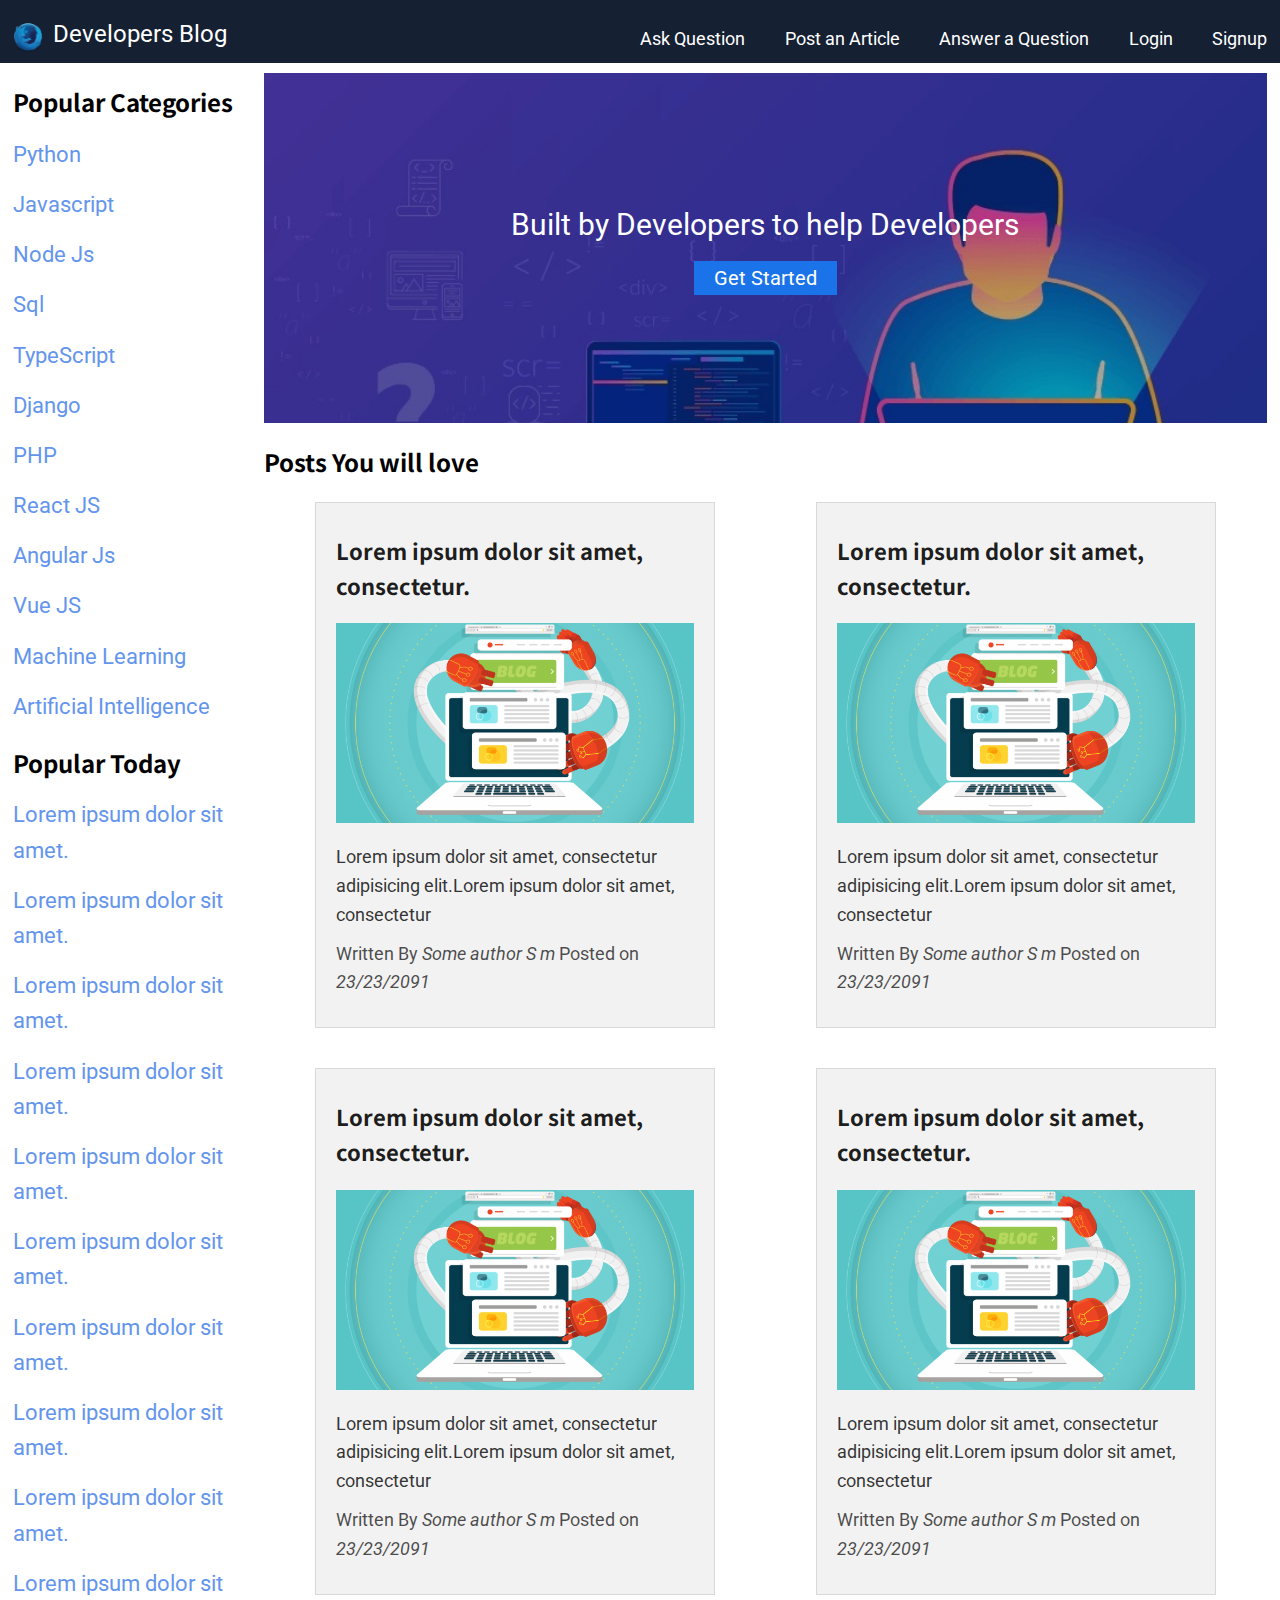
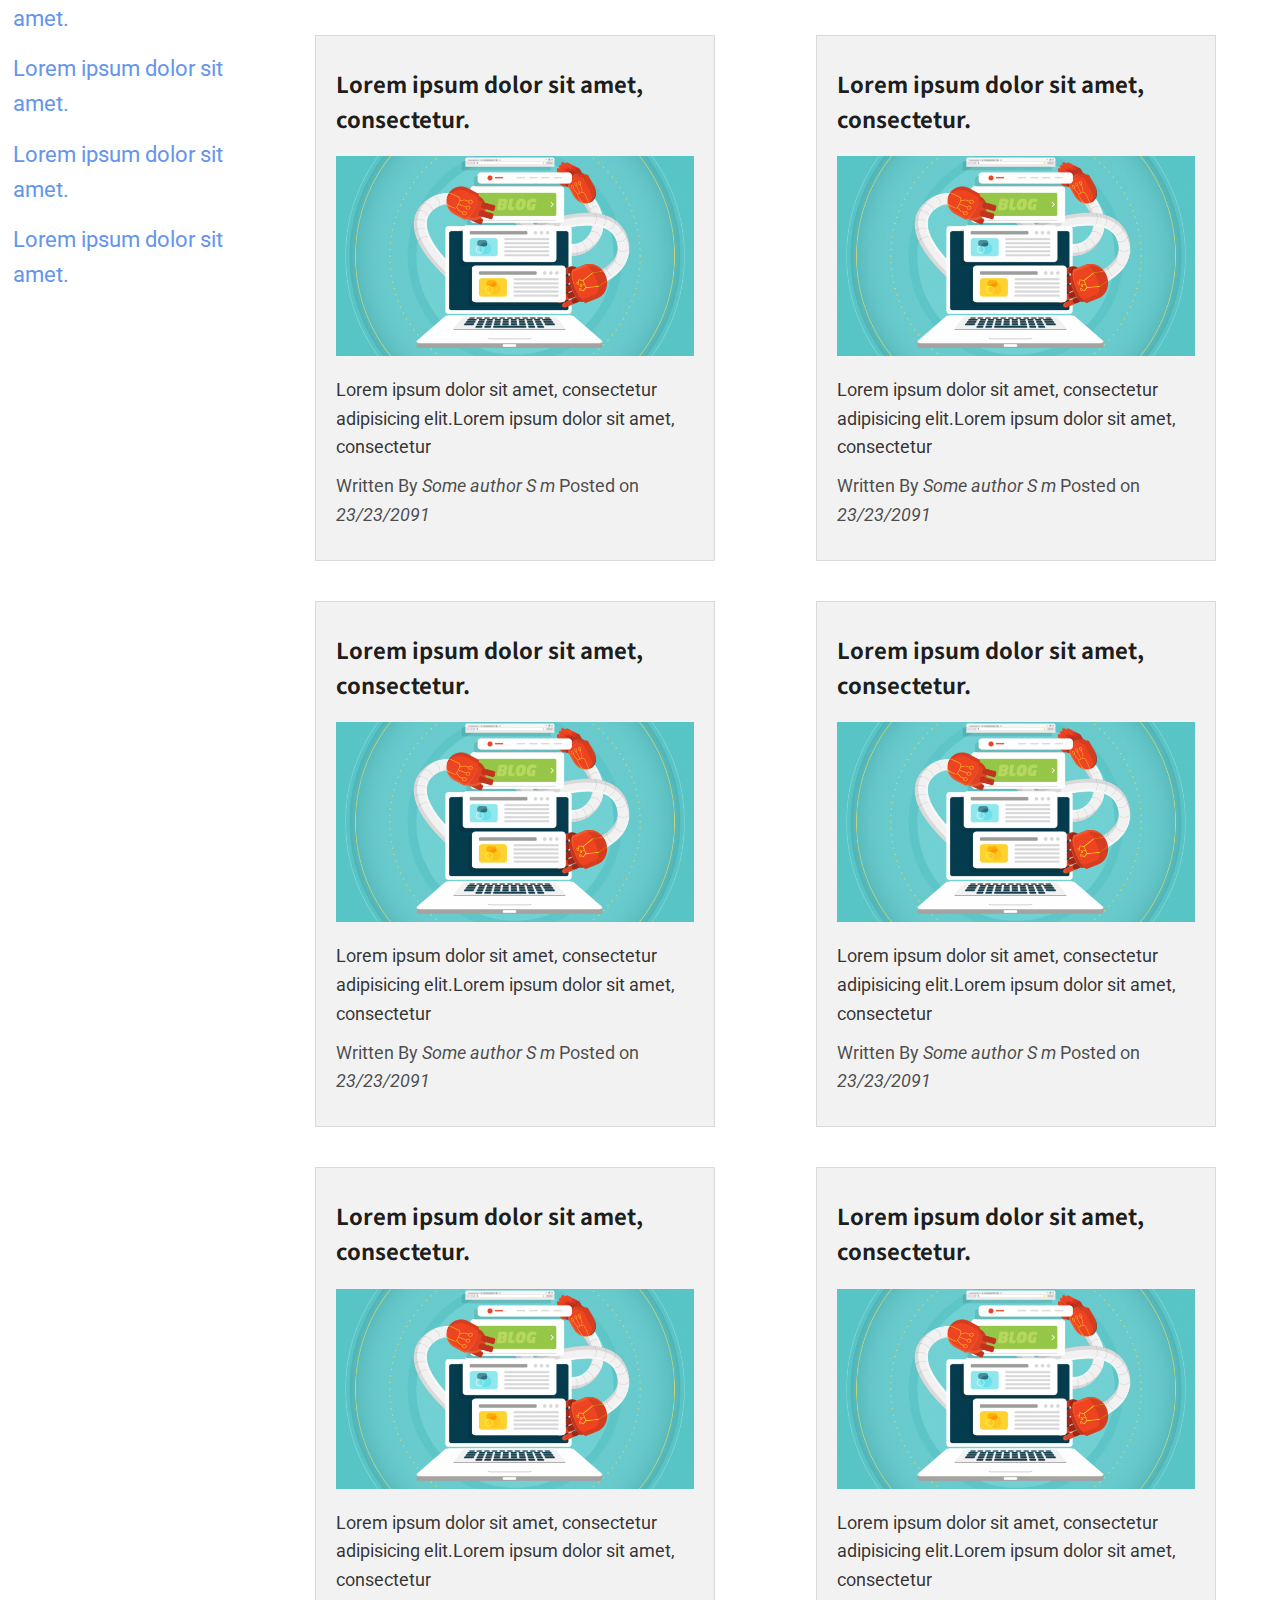
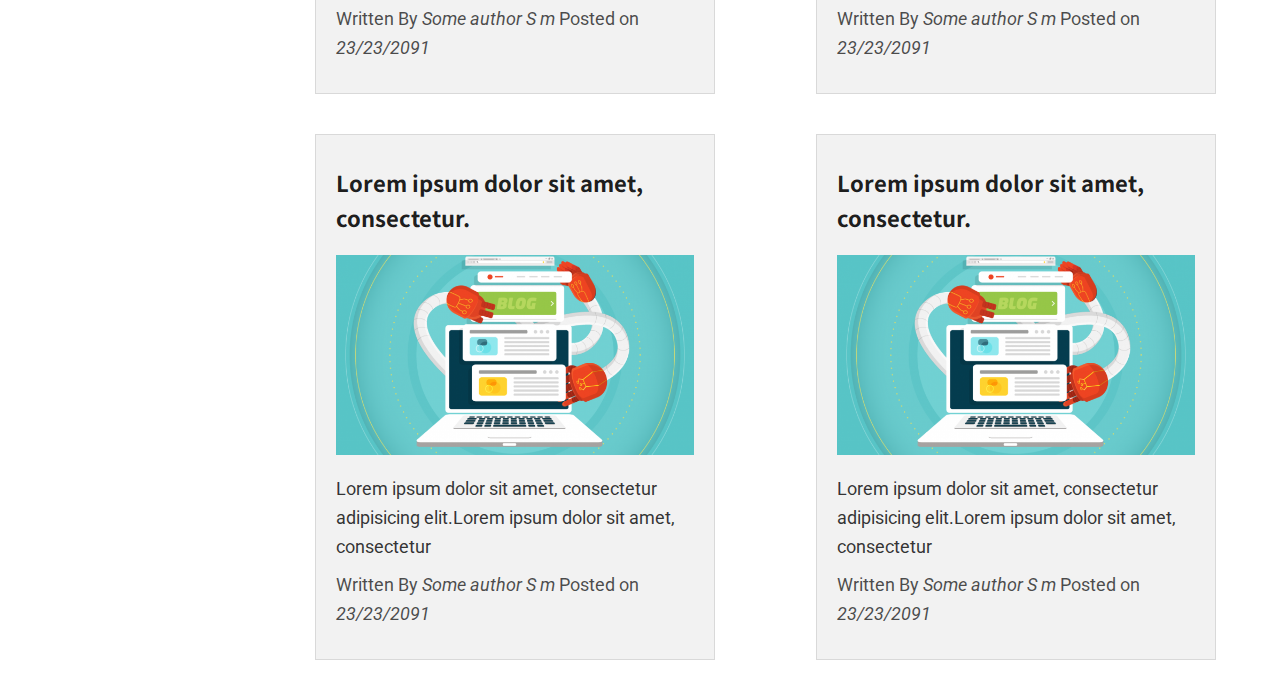
<file: index.html>
<!DOCTYPE html>
<html lang="">

<head>
    <meta charset="utf-8">
    <meta name="viewport" content="width=device-width, initial-scale=1.0">
    <title>Developers Blog --build for Developers</title>
    <link rel="stylesheet" href="./css/header.css">
    <link rel="stylesheet" href="./css/index.css">
</head>

<body>
    <header>
        <div class="container">
            <div class="header_content">
                <div class="web_title">
                    <img src="./img/brand.png" id="brandimg" alt="" id='website_title'>
                    <span>Developers Blog</span>
                </div>
                <nav class="top_navigation">
                    <a href="./contents/askquestion.html">Ask Question</a>
                    <a href="">Post an Article</a>
                    <a href="./contents/answeraquestion.html">Answer a Question</a>
                    <a href="">Login</a>
                    <a href="">Signup</a>
                </nav>
            </div>
        </div>
    </header>

    <main>
        <div class="container">
            <div class="main_content">
                <div class="left_side">
                    <div class="popular_category">
                        <h2>Popular Categories</h2>
                        <nav class="popular_category_nav">
                            <a href="">Python</a>
                            <a href="">Javascript</a>
                            <a href="">Node Js</a>
                            <a href="">Sql</a>
                            <a href="">TypeScript</a>
                            <a href="">Django</a>
                            <a href="">PHP</a>
                            <a href="">React JS</a>
                            <a href="">Angular Js</a>
                            <a href="">Vue JS</a>
                            <a href="">Machine Learning</a>
                            <a href="">Artificial Intelligence</a>
                        </nav>
                    </div>
                    <div class="popular_today">
                        <h2>Popular Today</h2>
                        <nav class="popular_today_nav">
                            <a href="">Lorem ipsum dolor sit amet.</a>
                            <a href="">Lorem ipsum dolor sit amet.</a>
                            <a href="">Lorem ipsum dolor sit amet.</a>
                            <a href="">Lorem ipsum dolor sit amet.</a>
                            <a href="">Lorem ipsum dolor sit amet.</a>
                            <a href="">Lorem ipsum dolor sit amet.</a>
                            <a href="">Lorem ipsum dolor sit amet.</a>
                            <a href="">Lorem ipsum dolor sit amet.</a>
                            <a href="">Lorem ipsum dolor sit amet.</a>
                            <a href="">Lorem ipsum dolor sit amet.</a>
                            <a href="">Lorem ipsum dolor sit amet.</a>
                            <a href="">Lorem ipsum dolor sit amet.</a>
                            <a href="">Lorem ipsum dolor sit amet.</a>
                        </nav>
                    </div>
                </div>
                <div class="right_side">
                    <div class="showcase">
                        <p>Built by Developers to help Developers</p>
                        <button>Get Started</button>
                    </div>
                    <div class="recommended_posts">
                        <h2>Posts You will love</h2>
                        <div class="posts">
                            <div class="post">
                                <div class="post_title">
                                    <h2>Lorem ipsum dolor sit amet, consectetur.</h2>
                                </div>
                                <div class="post_img">

                                </div>
                                <div class="post_body">
                                    Lorem ipsum dolor sit amet, consectetur adipisicing elit.Lorem ipsum dolor sit amet, consectetur
                                </div>
                                <div class="post_footer">
                                    <span class="author">
                                        Written By
                                        <i>Some author S m</i>
                                    </span>

                                    <span class="postedon">
                                        Posted on
                                        <i>23/23/2091</i>
                                    </span>
                                </div>
                            </div>
                            
                            <div class="post">
                                <div class="post_title">
                                    <h2>Lorem ipsum dolor sit amet, consectetur.</h2>
                                </div>
                                <div class="post_img">

                                </div>
                                <div class="post_body">
                                    Lorem ipsum dolor sit amet, consectetur adipisicing elit.Lorem ipsum dolor sit amet, consectetur
                                </div>
                                <div class="post_footer">
                                    <span class="author">
                                        Written By
                                        <i>Some author S m</i>
                                    </span>

                                    <span class="postedon">
                                        Posted on
                                        <i>23/23/2091</i>
                                    </span>
                                </div>
                            </div>
                            <div class="post">
                                <div class="post_title">
                                    <h2>Lorem ipsum dolor sit amet, consectetur.</h2>
                                </div>
                                <div class="post_img">

                                </div>
                                <div class="post_body">
                                    Lorem ipsum dolor sit amet, consectetur adipisicing elit.Lorem ipsum dolor sit amet, consectetur
                                </div>
                                <div class="post_footer">
                                    <span class="author">
                                        Written By
                                        <i>Some author S m</i>
                                    </span>

                                    <span class="postedon">
                                        Posted on
                                        <i>23/23/2091</i>
                                    </span>
                                </div>
                            </div>
                            <div class="post">
                                <div class="post_title">
                                    <h2>Lorem ipsum dolor sit amet, consectetur.</h2>
                                </div>
                                <div class="post_img">

                                </div>
                                <div class="post_body">
                                    Lorem ipsum dolor sit amet, consectetur adipisicing elit.Lorem ipsum dolor sit amet, consectetur
                                </div>
                                <div class="post_footer">
                                    <span class="author">
                                        Written By
                                        <i>Some author S m</i>
                                    </span>

                                    <span class="postedon">
                                        Posted on
                                        <i>23/23/2091</i>
                                    </span>
                                </div>
                            </div>
                            <div class="post">
                                <div class="post_title">
                                    <h2>Lorem ipsum dolor sit amet, consectetur.</h2>
                                </div>
                                <div class="post_img">

                                </div>
                                <div class="post_body">
                                    Lorem ipsum dolor sit amet, consectetur adipisicing elit.Lorem ipsum dolor sit amet, consectetur
                                </div>
                                <div class="post_footer">
                                    <span class="author">
                                        Written By
                                        <i>Some author S m</i>
                                    </span>

                                    <span class="postedon">
                                        Posted on
                                        <i>23/23/2091</i>
                                    </span>
                                </div>
                            </div>
                            <div class="post">
                                <div class="post_title">
                                    <h2>Lorem ipsum dolor sit amet, consectetur.</h2>
                                </div>
                                <div class="post_img">

                                </div>
                                <div class="post_body">
                                    Lorem ipsum dolor sit amet, consectetur adipisicing elit.Lorem ipsum dolor sit amet, consectetur
                                </div>
                                <div class="post_footer">
                                    <span class="author">
                                        Written By
                                        <i>Some author S m</i>
                                    </span>

                                    <span class="postedon">
                                        Posted on
                                        <i>23/23/2091</i>
                                    </span>
                                </div>
                            </div>
                            <div class="post">
                                <div class="post_title">
                                    <h2>Lorem ipsum dolor sit amet, consectetur.</h2>
                                </div>
                                <div class="post_img">

                                </div>
                                <div class="post_body">
                                    Lorem ipsum dolor sit amet, consectetur adipisicing elit.Lorem ipsum dolor sit amet, consectetur
                                </div>
                                <div class="post_footer">
                                    <span class="author">
                                        Written By
                                        <i>Some author S m</i>
                                    </span>

                                    <span class="postedon">
                                        Posted on
                                        <i>23/23/2091</i>
                                    </span>
                                </div>
                            </div>
                            <div class="post">
                                <div class="post_title">
                                    <h2>Lorem ipsum dolor sit amet, consectetur.</h2>
                                </div>
                                <div class="post_img">

                                </div>
                                <div class="post_body">
                                    Lorem ipsum dolor sit amet, consectetur adipisicing elit.Lorem ipsum dolor sit amet, consectetur
                                </div>
                                <div class="post_footer">
                                    <span class="author">
                                        Written By
                                        <i>Some author S m</i>
                                    </span>

                                    <span class="postedon">
                                        Posted on
                                        <i>23/23/2091</i>
                                    </span>
                                </div>
                            </div>
                            <div class="post">
                                <div class="post_title">
                                    <h2>Lorem ipsum dolor sit amet, consectetur.</h2>
                                </div>
                                <div class="post_img">

                                </div>
                                <div class="post_body">
                                    Lorem ipsum dolor sit amet, consectetur adipisicing elit.Lorem ipsum dolor sit amet, consectetur
                                </div>
                                <div class="post_footer">
                                    <span class="author">
                                        Written By
                                        <i>Some author S m</i>
                                    </span>

                                    <span class="postedon">
                                        Posted on
                                        <i>23/23/2091</i>
                                    </span>
                                </div>
                            </div>
                            <div class="post">
                                <div class="post_title">
                                    <h2>Lorem ipsum dolor sit amet, consectetur.</h2>
                                </div>
                                <div class="post_img">

                                </div>
                                <div class="post_body">
                                    Lorem ipsum dolor sit amet, consectetur adipisicing elit.Lorem ipsum dolor sit amet, consectetur
                                </div>
                                <div class="post_footer">
                                    <span class="author">
                                        Written By
                                        <i>Some author S m</i>
                                    </span>

                                    <span class="postedon">
                                        Posted on
                                        <i>23/23/2091</i>
                                    </span>
                                </div>
                            </div>
                            <div class="post">
                                <div class="post_title">
                                    <h2>Lorem ipsum dolor sit amet, consectetur.</h2>
                                </div>
                                <div class="post_img">

                                </div>
                                <div class="post_body">
                                    Lorem ipsum dolor sit amet, consectetur adipisicing elit.Lorem ipsum dolor sit amet, consectetur
                                </div>
                                <div class="post_footer">
                                    <span class="author">
                                        Written By
                                        <i>Some author S m</i>
                                    </span>

                                    <span class="postedon">
                                        Posted on
                                        <i>23/23/2091</i>
                                    </span>
                                </div>
                            </div>
                            <div class="post">
                                <div class="post_title">
                                    <h2>Lorem ipsum dolor sit amet, consectetur.</h2>
                                </div>
                                <div class="post_img">

                                </div>
                                <div class="post_body">
                                    Lorem ipsum dolor sit amet, consectetur adipisicing elit.Lorem ipsum dolor sit amet, consectetur
                                </div>
                                <div class="post_footer">
                                    <span class="author">
                                        Written By
                                        <i>Some author S m</i>
                                    </span>

                                    <span class="postedon">
                                        Posted on
                                        <i>23/23/2091</i>
                                    </span>
                                </div>
                            </div>
                        </div>
                    </div>
                </div>
            </div>
        </div>
    </main>
</body></html>
</file>
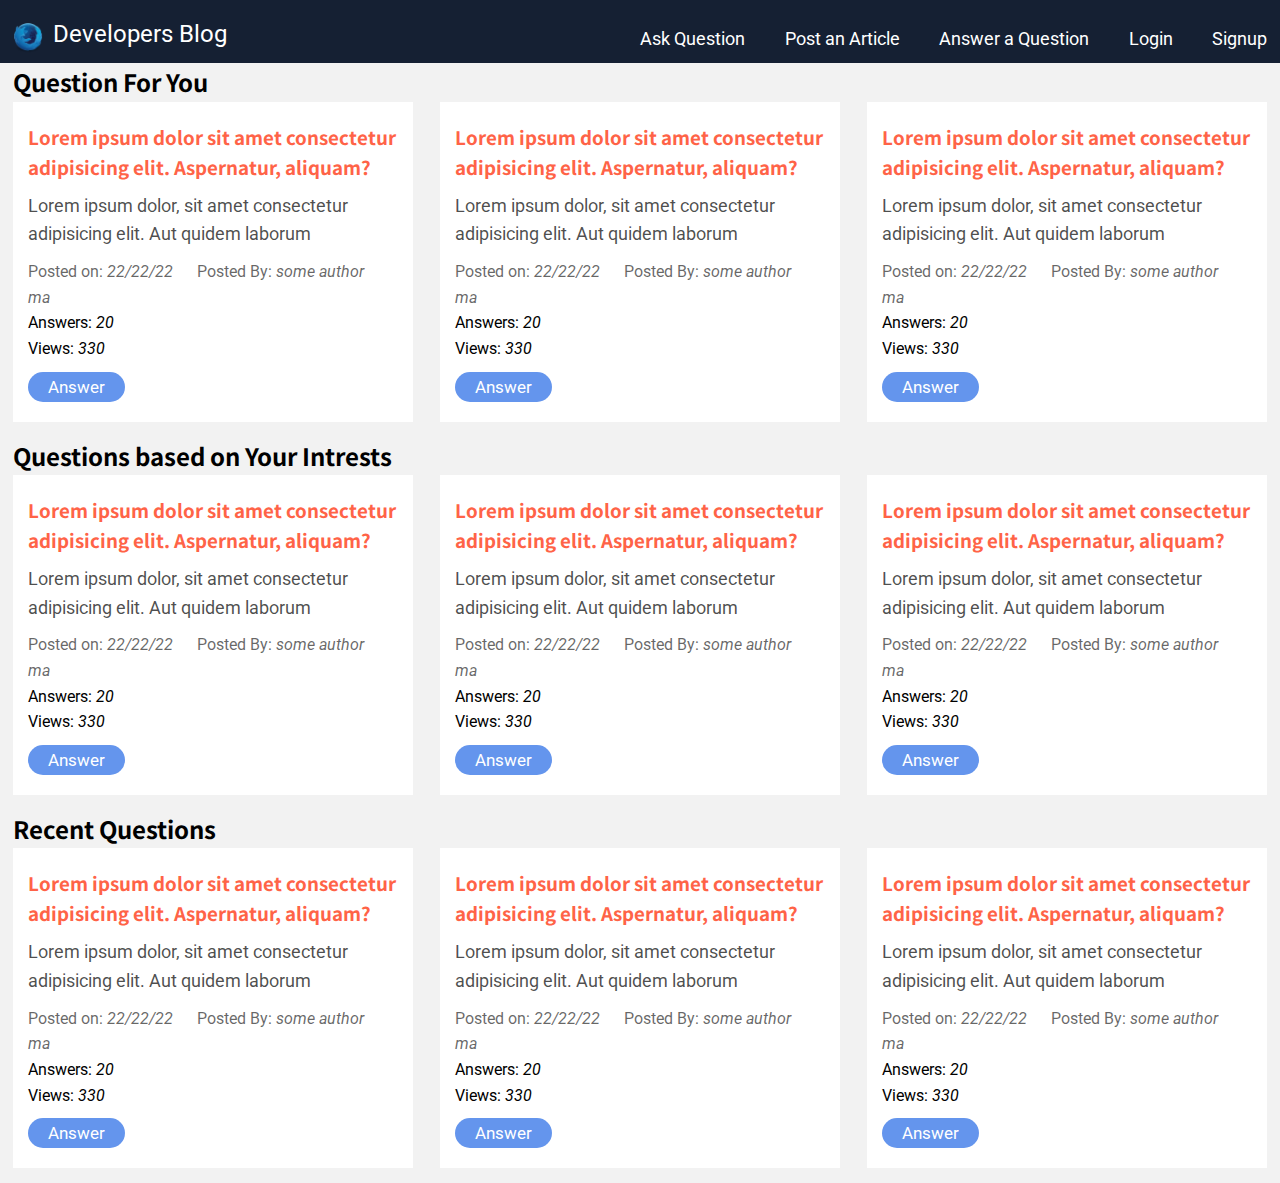
<file: contents/answeraquestion.html>
<!DOCTYPE html>
<html lang="">

<head>
    <meta charset="utf-8">
    <meta name="viewport" content="width=device-width, initial-scale=1.0">
    <title>Developers Blog --build for Developers</title>
    <link rel="stylesheet" href="..//css/header.css">
    <link rel="stylesheet" href="../css/answeraquestion.css">

</head>

<body>
    <header>
        <div class="container">
            <div class="header_content">
                <div class="web_title">
                    <img src="../img/brand.png" id="brandimg" alt="" id='website_title'>
                    <span>Developers Blog</span>
                </div>
                <nav class="top_navigation">
                    <a href="">Ask Question</a>
                    <a href="">Post an Article</a>
                    <a href="">Answer a Question</a>
                    <a href="">Login</a>
                    <a href="">Signup</a>
                </nav>
            </div>
        </div>
    </header>

    <main>
        <div class="container">
            <div class="main_content">
                <div class="questions_requested">
                    <h2>Question For You</h2>
                    <div class="questions">
                        <div class="question">
                            <div class="question_content">
                                <div class="question_title">
                                    <h3>
                                        Lorem ipsum dolor sit amet consectetur adipisicing elit. Aspernatur, aliquam?
                                    </h3>
                                </div>
                                <div class="question_description">
                                    <p>
                                        Lorem ipsum dolor, sit amet consectetur adipisicing elit. Aut quidem laborum
                                    </p>

                                </div>
                                <div class="question_footer">
                                    <span>
                                        Posted on: <i>22/22/22 </i>
                                    </span>
                                    <span>
                                        Posted By: <i>some author ma </i>
                                    </span>
                                </div>
                                <div class="question_statistics">
                                    <span>
                                        Answers: <i>20</i> <br>
                                        Views: <i>330</i>
                                    </span>
                                </div>
                                <a href="./writeanswer.html">
                                    <button class="answer_button">Answer</button>
                                </a>
                            </div>

                        </div>
                        <div class="question">
                            <div class="question_content">
                                <div class="question_title">
                                    <h3>
                                        Lorem ipsum dolor sit amet consectetur adipisicing elit. Aspernatur, aliquam?
                                    </h3>
                                </div>
                                <div class="question_description">
                                    <p>
                                        Lorem ipsum dolor, sit amet consectetur adipisicing elit. Aut quidem laborum

                                    </p>

                                </div>
                                <div class="question_footer">
                                    <span>
                                        Posted on: <i>22/22/22 </i>
                                    </span>
                                    <span>
                                        Posted By: <i>some author ma </i>
                                    </span>
                                </div>
                                <div class="question_statistics">
                                    <span>
                                        Answers: <i>20</i> <br>
                                        Views: <i>330</i>
                                    </span>
                                </div>
                                <button class="answer_button">Answer</button>
                            </div>

                        </div>
                        <div class="question">
                            <div class="question_content">
                                <div class="question_title">
                                    <h3>
                                        Lorem ipsum dolor sit amet consectetur adipisicing elit. Aspernatur, aliquam?
                                    </h3>
                                </div>
                                <div class="question_description">
                                    <p>
                                        Lorem ipsum dolor, sit amet consectetur adipisicing elit. Aut quidem laborum

                                    </p>

                                </div>
                                <div class="question_footer">
                                    <span>
                                        Posted on: <i>22/22/22 </i>
                                    </span>
                                    <span>
                                        Posted By: <i>some author ma </i>
                                    </span>
                                </div>
                                <div class="question_statistics">
                                    <span>
                                        Answers: <i>20</i> <br>
                                        Views: <i>330</i>
                                    </span>
                                </div>
                                <button class="answer_button">Answer</button>
                            </div>

                        </div>

                    </div>
                </div>
                <div class="question_intrest">
                    <h2>Questions based on Your Intrests</h2>
                    <div class="questions">
                        <div class="question">
                            <div class="question_content">
                                <div class="question_title">
                                    <h3>
                                        Lorem ipsum dolor sit amet consectetur adipisicing elit. Aspernatur, aliquam?
                                    </h3>
                                </div>
                                <div class="question_description">
                                    <p>
                                        Lorem ipsum dolor, sit amet consectetur adipisicing elit. Aut quidem laborum

                                    </p>

                                </div>
                                <div class="question_footer">
                                    <span>
                                        Posted on: <i>22/22/22 </i>
                                    </span>
                                    <span>
                                        Posted By: <i>some author ma </i>
                                    </span>
                                </div>
                                <div class="question_statistics">
                                    <span>
                                        Answers: <i>20</i> <br>
                                        Views: <i>330</i>
                                    </span>
                                </div>
                                <button class="answer_button">Answer</button>
                            </div>

                        </div>
                        <div class="question">
                            <div class="question_content">
                                <div class="question_title">
                                    <h3>
                                        Lorem ipsum dolor sit amet consectetur adipisicing elit. Aspernatur, aliquam?
                                    </h3>
                                </div>
                                <div class="question_description">
                                    <p>
                                        Lorem ipsum dolor, sit amet consectetur adipisicing elit. Aut quidem laborum

                                    </p>

                                </div>
                                <div class="question_footer">
                                    <span>
                                        Posted on: <i>22/22/22 </i>
                                    </span>
                                    <span>
                                        Posted By: <i>some author ma </i>
                                    </span>
                                </div>
                                <div class="question_statistics">
                                    <span>
                                        Answers: <i>20</i> <br>
                                        Views: <i>330</i>
                                    </span>
                                </div>
                                <button class="answer_button">Answer</button>
                            </div>

                        </div>
                        <div class="question">
                            <div class="question_content">
                                <div class="question_title">
                                    <h3>
                                        Lorem ipsum dolor sit amet consectetur adipisicing elit. Aspernatur, aliquam?
                                    </h3>
                                </div>
                                <div class="question_description">
                                    <p>
                                        Lorem ipsum dolor, sit amet consectetur adipisicing elit. Aut quidem laborum

                                    </p>

                                </div>
                                <div class="question_footer">
                                    <span>
                                        Posted on: <i>22/22/22 </i>
                                    </span>
                                    <span>
                                        Posted By: <i>some author ma </i>
                                    </span>
                                </div>
                                <div class="question_statistics">
                                    <span>
                                        Answers: <i>20</i> <br>
                                        Views: <i>330</i>
                                    </span>
                                </div>
                                <button class="answer_button">Answer</button>
                            </div>

                        </div>

                    </div>
                    <div class="recent_questions">
                        <h2>Recent Questions</h2>
                        <div class="questions">
                            <div class="question">
                                <div class="question_content">
                                    <div class="question_title">
                                        <h3>
                                            Lorem ipsum dolor sit amet consectetur adipisicing elit. Aspernatur,
                                            aliquam?
                                        </h3>
                                    </div>
                                    <div class="question_description">
                                        <p>
                                            Lorem ipsum dolor, sit amet consectetur adipisicing elit. Aut quidem laborum

                                        </p>

                                    </div>
                                    <div class="question_footer">
                                        <span>
                                            Posted on: <i>22/22/22 </i>
                                        </span>
                                        <span>
                                            Posted By: <i>some author ma </i>
                                        </span>
                                    </div>
                                    <div class="question_statistics">
                                        <span>
                                            Answers: <i>20</i> <br>
                                            Views: <i>330</i>
                                        </span>
                                    </div>
                                    <button class="answer_button">Answer</button>
                                </div>

                            </div>
                            <div class="question">
                                <div class="question_content">
                                    <div class="question_title">
                                        <h3>
                                            Lorem ipsum dolor sit amet consectetur adipisicing elit. Aspernatur,
                                            aliquam?
                                        </h3>
                                    </div>
                                    <div class="question_description">
                                        <p>
                                            Lorem ipsum dolor, sit amet consectetur adipisicing elit. Aut quidem laborum

                                        </p>

                                    </div>
                                    <div class="question_footer">
                                        <span>
                                            Posted on: <i>22/22/22 </i>
                                        </span>
                                        <span>
                                            Posted By: <i>some author ma </i>
                                        </span>
                                    </div>
                                    <div class="question_statistics">
                                        <span>
                                            Answers: <i>20</i> <br>
                                            Views: <i>330</i>
                                        </span>
                                    </div>
                                    <button class="answer_button">Answer</button>
                                </div>

                            </div>
                            <div class="question">
                                <div class="question_content">
                                    <div class="question_title">
                                        <h3>
                                            Lorem ipsum dolor sit amet consectetur adipisicing elit. Aspernatur,
                                            aliquam?
                                        </h3>
                                    </div>
                                    <div class="question_description">
                                        <p>
                                            Lorem ipsum dolor, sit amet consectetur adipisicing elit. Aut quidem laborum

                                        </p>

                                    </div>
                                    <div class="question_footer">
                                        <span>
                                            Posted on: <i>22/22/22 </i>
                                        </span>
                                        <span>
                                            Posted By: <i>some author ma </i>
                                        </span>
                                    </div>
                                    <div class="question_statistics">
                                        <span>
                                            Answers: <i>20</i> <br>
                                            Views: <i>330</i>
                                        </span>
                                    </div>
                                    <button class="answer_button">Answer</button>
                                </div>

                            </div>

                        </div>
                    </div>
                </div>
    </main>
</body>

</html>
</file>
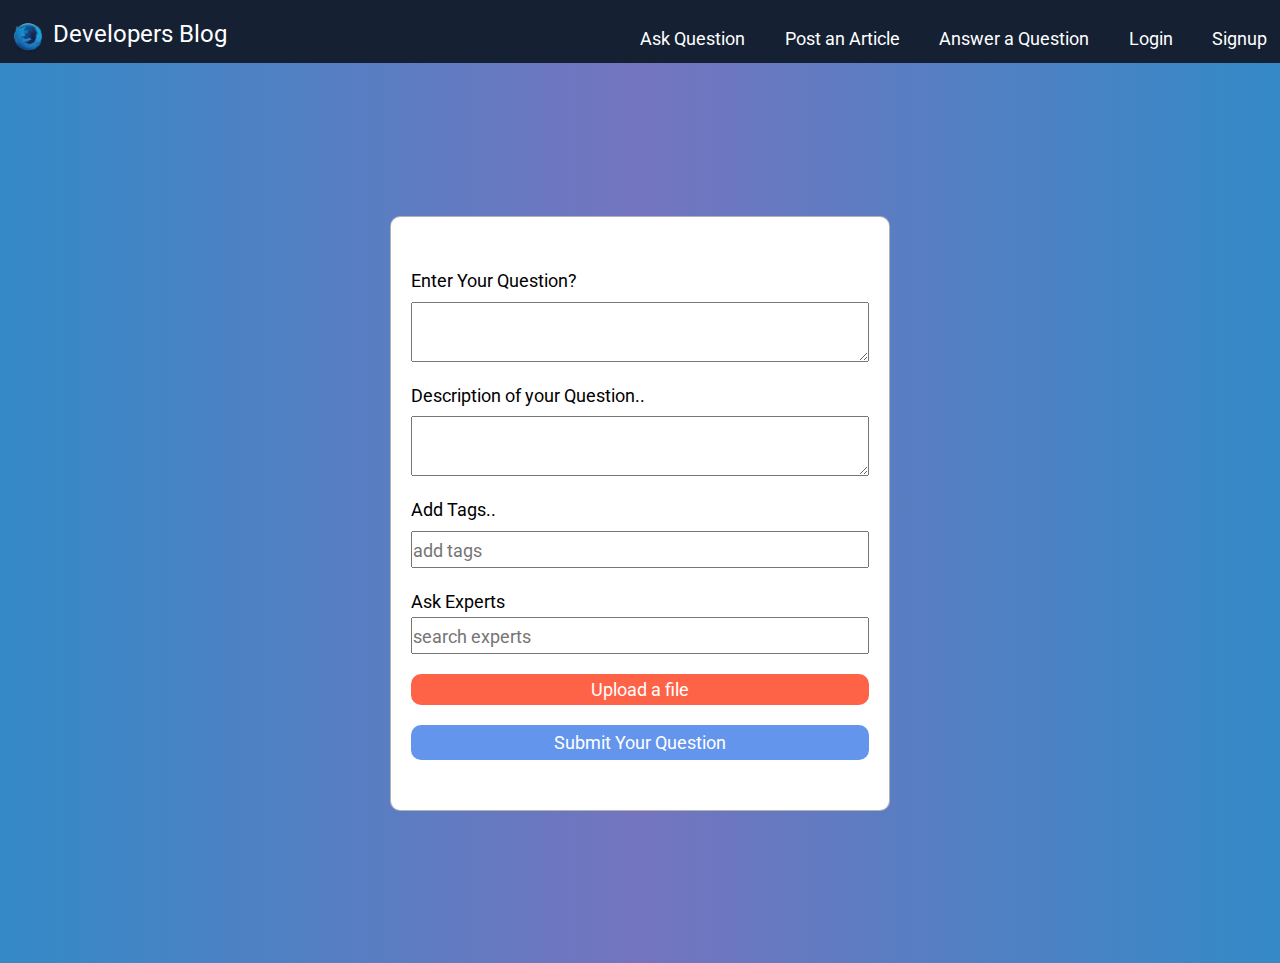
<file: contents/askquestion.html>
<!DOCTYPE html>
<html lang="">

<head>
    <meta charset="utf-8">
    <meta name="viewport" content="width=device-width, initial-scale=1.0">
    <title>Developers Blog --build for Developers</title>
    <link rel="stylesheet" href="..//css/header.css">
    <link rel="stylesheet" href="../css/index.css">
    <link rel="stylesheet" href="../css/askquestion.css">
    
</head>

<body>
    <header>
        <div class="container">
            <div class="header_content">
                <div class="web_title">
                    <img src="../img/brand.png" id="brandimg" alt="" id='website_title'>
                    <span>Developers Blog</span>
                </div>
                <nav class="top_navigation">
                    <a href="">Ask Question</a>
                    <a href="">Post an Article</a>
                    <a href="">Answer a Question</a>
                    <a href="">Login</a>
                    <a href="">Signup</a>
                </nav>
            </div>
        </div>
    </header>

    <main>
        <div class="container">
            <div class="main_content">
                <form action="" id="ask_question_form">
                    <div id='question_title' class="verticalflex">
                        <label for="question">
                            Enter Your Question?
                        </label>
                        <textarea id=""></textarea>
                    </div>
                    <div id="question_description" class="verticalflex">
                        <label for="question_description">
                            Description of your Question..
                        </label>
                        <textarea id=""></textarea>
                    </div>
                   
                    <div id="add_tags" class="verticalflex">
                        <label for="tags">Add Tags..</label>
                        <div>
                            <input type="text" id="tag" placeholder="add tags">
                        </div>
                        <div class="tag_container">

                        </div>
                        <div id="tag_help">

                        </div>      
                    </div>
                    <div id="ask_followers" class="vericalflex">
                        <label for="followers">Ask Experts</label>
                        <input type="text" id="follower_search" placeholder="search experts">
                        <div class="followers_container">

                        </div>
                        <div id="followers_result">

                        </div>
                    </div>
                    <div id="upload_photo" class="verticalflex">
                            <div id="file_container">
    
                            </div>
                            <div class="file">
                                <button id="upload_button">Upload a file</button>
                                <input type="file" name="uploadimg" />
                            </div>    
                        </div>
                    <button type='submit' id="submit_button">Submit Your Question</button>
                </form>
            </div>
        </div>
    </main>

</body>
</html>
</file>
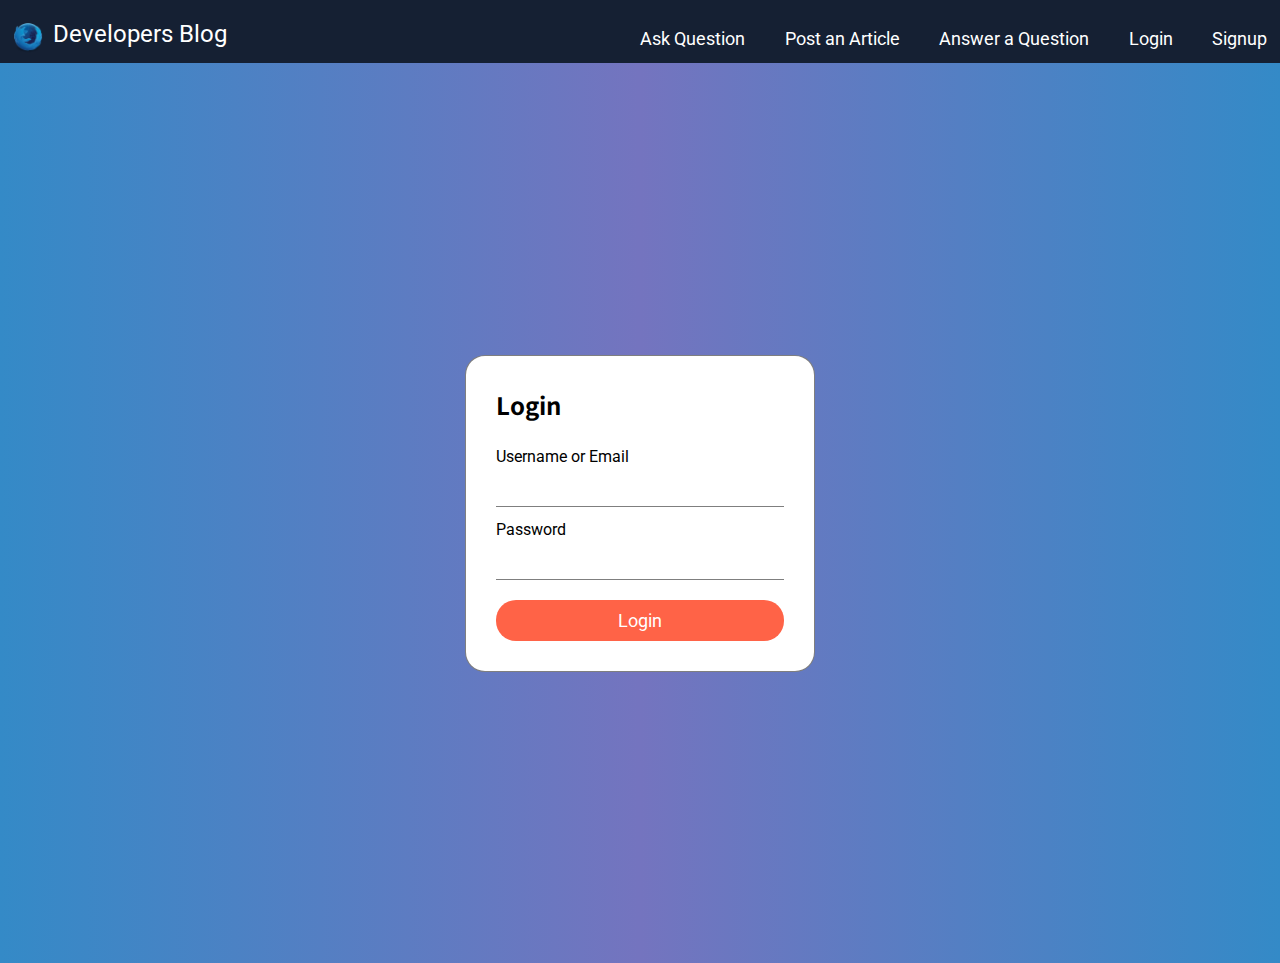
<file: contents/login.html>
<!DOCTYPE html>
<html lang="">

<head>
    <meta charset="utf-8">
    <meta name="viewport" content="width=device-width, initial-scale=1.0">
    <title>Developers Blog --build for Developers</title>
    <link rel="stylesheet" href="../css/header.css">
    <link rel="stylesheet" href="../css/login.css">
</head>

<body>
    <header>
        <div class="container">
            <div class="header_content">
                <div class="web_title">
                    <img src="../img/brand.png" id="brandimg" alt="" id='website_title'>
                    <span>Developers Blog</span>
                </div>
                <nav class="top_navigation">
                    <a href="./contents/askquestion.html">Ask Question</a>
                    <a href="">Post an Article</a>
                    <a href="./contents/answeraquestion.html">Answer a Question</a>
                    <a href="">Login</a>
                    <a href="">Signup</a>
                </nav>
            </div>
        </div>
    </header>
    
    <main>
        <div class="container">
            <div class="main_content">
                <form action="" id='login_form'>
                    <h2>Login</h2>
                    <div>
                        <label for="">Username or Email</label>
                        <input type="text">
                    </div>
                    <div>
                        <label for="">Password</label>
                        <input type="text">
                    </div>
                    <button type="submit">Login</button>
                </form>
            </div>
        </div>
    </main>
</body>
</html>
</file>
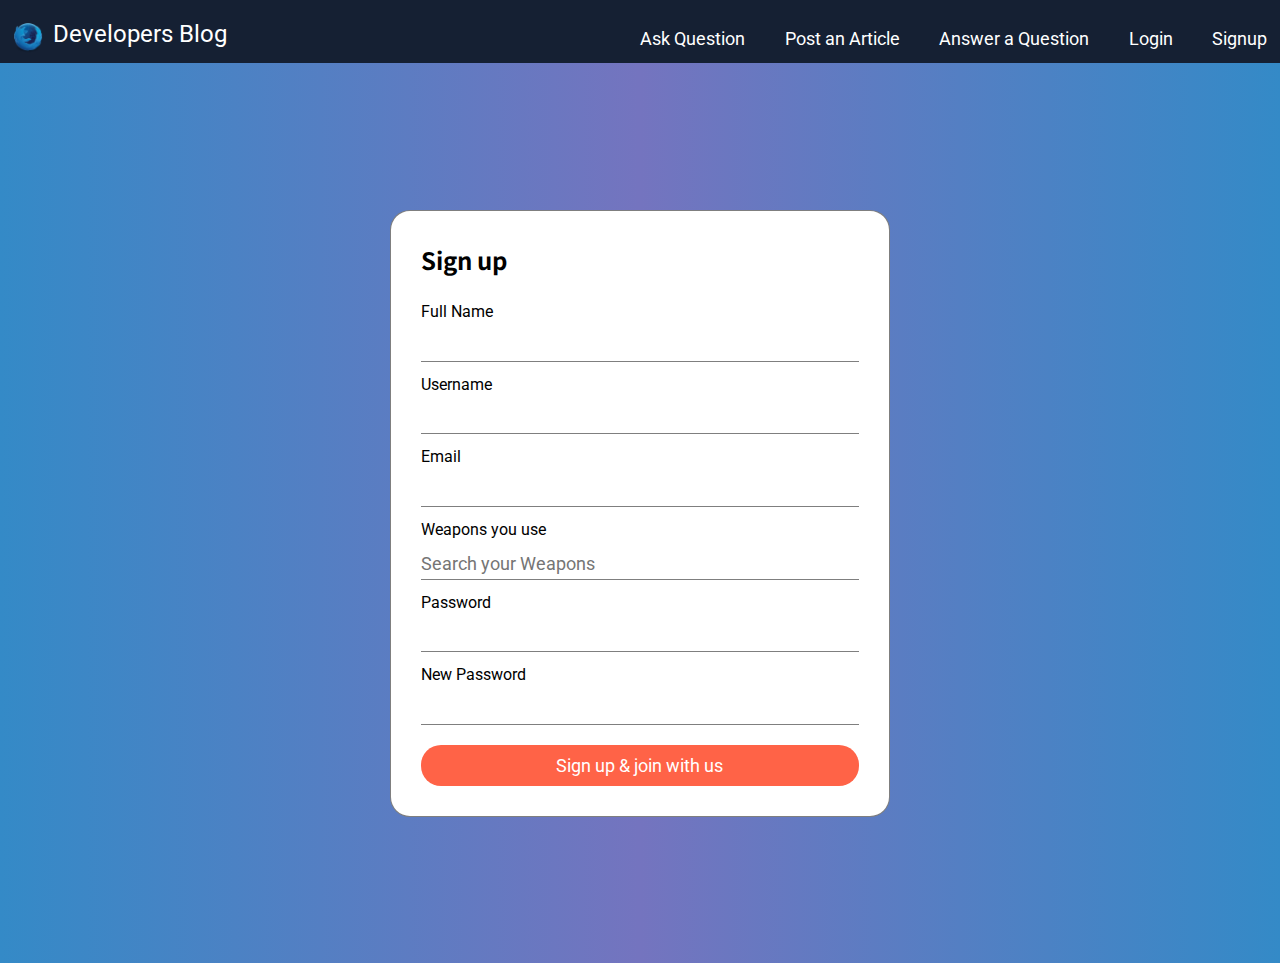
<file: contents/signup.html>
<!DOCTYPE html>
<html lang="">

<head>
    <meta charset="utf-8">
    <meta name="viewport" content="width=device-width, initial-scale=1.0">
    <title>Developers Blog --build for Developers</title>
    <link rel="stylesheet" href="../css/header.css">
    <link rel="stylesheet" href="../css/signup.css">
</head>

<body>
    <header>
        <div class="container">
            <div class="header_content">
                <div class="web_title">
                    <img src="../img/brand.png" id="brandimg" alt="" id='website_title'>
                    <span>Developers Blog</span>
                </div>
                <nav class="top_navigation">
                    <a href="./contents/askquestion.html">Ask Question</a>
                    <a href="">Post an Article</a>
                    <a href="./contents/answeraquestion.html">Answer a Question</a>
                    <a href="./contents/login.html">Login</a>
                    <a href="">Signup</a>
                </nav>
            </div>
        </div>
    </header>
    
    <main>
        <div class="container">
            <div class="main_content">
                <form action="" id="signup_form">
                   <h2>Sign up</h2>
                    <div>
                        <label for="">Full Name</label>
                        <input type="text">
                    </div>
                    <div>
                        <label for="">Username</label>
                        <input type="text">
                    </div>
                    <div>
                        <label for="">Email</label>
                        <input type="text">
                    </div>
                    <div>
                        <label for="">Weapons you use</label>
                        <div class="intrest_container">
                            
                        </div>
                        <div>
                            <input type="text" placeholder="Search your Weapons">
                        </div>
                    </div>
                    <div>
                        <label for="">Password</label>
                        <input type="text">
                    </div>
                    <div>
                        <label for="">New Password</label>
                        <input type="text">
                    </div>
                    <button type="submit">Sign up & join with us</button>
                    
                </form>
            </div>
        </div>
    </main>
</body>
</html>
</file>
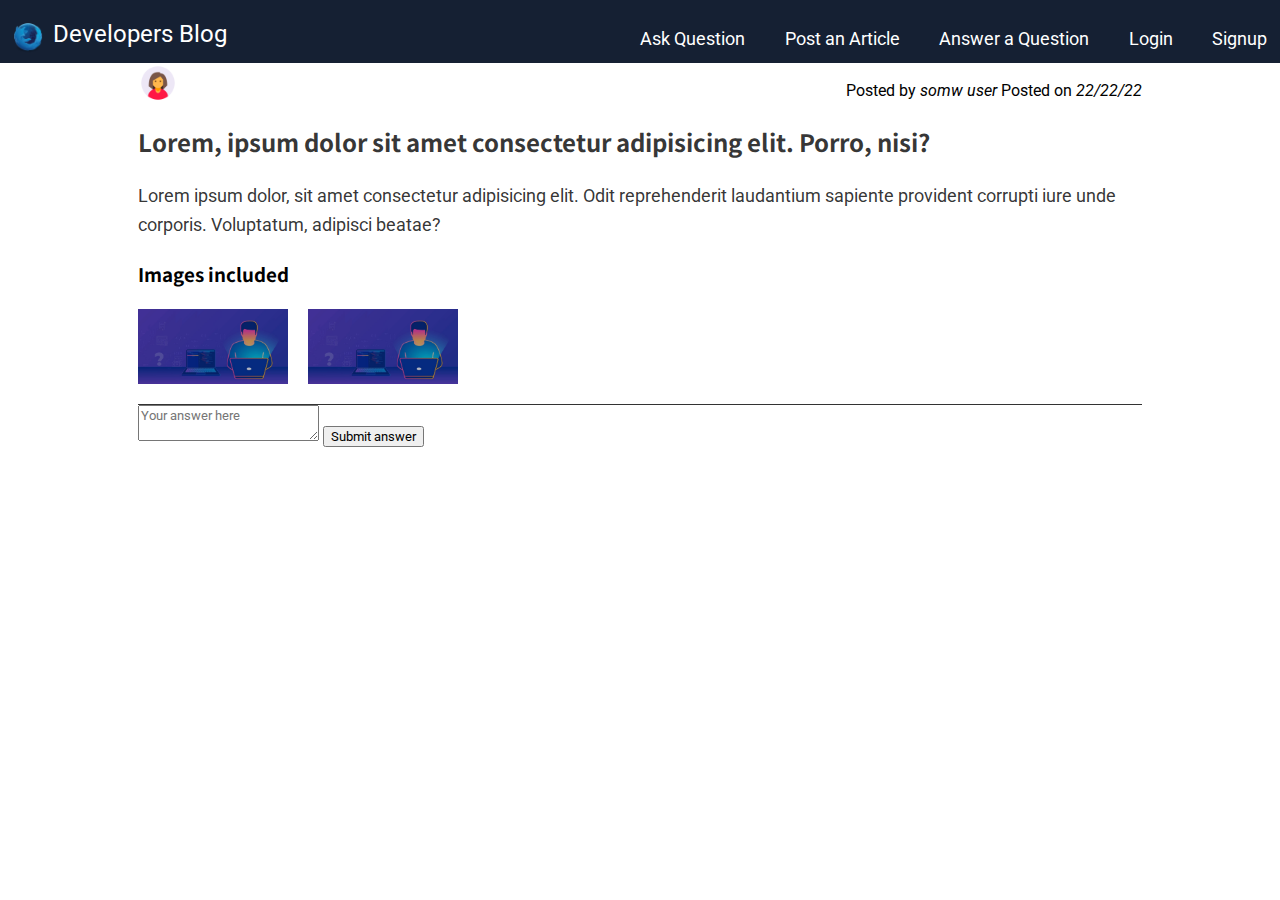
<file: contents/writeanswer.html>
<!DOCTYPE html>
<html lang="">

<head>
    <meta charset="utf-8">
    <meta name="viewport" content="width=device-width, initial-scale=1.0">
    <title>Developers Blog --build for Developers</title>
    <link rel="stylesheet" href="../css/header.css">
    <link rel="stylesheet" href="../css/writeanswer.css">
</head>

<body>
    <header>
        <div class="container">
            <div class="header_content">
                <div class="web_title">
                    <img src="../img/brand.png" id="brandimg" alt="" id='website_title'>
                    <span>Developers Blog</span>
                </div>
                <nav class="top_navigation">
                    <a href="./contents/askquestion.html">Ask Question</a>
                    <a href="">Post an Article</a>
                    <a href="./contents/answeraquestion.html">Answer a Question</a>
                    <a href="./contents/login.html">Login</a>
                    <a href="./contents/signup.html">Signup</a>
                </nav>
            </div>
        </div>
    </header>

    <main>
        <div class="container">
            <div class="main_content">
                <div class="question">
                    <div class="question_profile">
                        <img src="../img/user.png" alt="userpic">
                        <div>
                            <span>Posted by <i>somw user</i></span>
                            <span>Posted on <i>22/22/22</i></span>
                        </div>

                    </div>
                    <div class="question_title">
                        <h2>Lorem, ipsum dolor sit amet consectetur adipisicing elit. Porro, nisi?</h2>
                    </div>
                    <div class="question_description">
                        <p>Lorem ipsum dolor, sit amet consectetur adipisicing elit. Odit reprehenderit laudantium
                            sapiente provident corrupti iure unde corporis. Voluptatum, adipisci beatae?</p>
                    </div>
                    <div class="question_images">
                        <h3>Images included</h3>
                        <div>
                            <img src="../img/cover.jpg" alt="">
                            <img src="../img/cover.jpg" alt="">
                        </div>

                    </div>

                </div>
                <div class="your_answer">
                    <div class="edittools">

                    </div>
                    <textarea placeholder="Your answer here"></textarea>
                    <button>Submit answer</button>
                </div>
                <div class="previous_answers">
                    <div class="answer">
                        <div class="profile_details">

                        </div>
                        <div class="answer">

                        </div>
                        <div class="statistics">

                        </div>
                    </div>
                </div>
            </div>
        </div>
    </main>
</body>

</html>
</file>
<file: css/header.css>
/*Global*/
@import url('https://fonts.googleapis.com/css?family=Roboto&display=swap');
@import url('https://fonts.googleapis.com/css?family=Noto+Sans+KR&display=swap');
*{
    box-sizing: border-box;
    font-family: 'Roboto', sans-serif;
}

body{
    font-size: 100%;
    margin: 0;
    line-height: 1.6;
}
h1,h2,h3{
    font-family: 'Noto Sans KR', serif;
}
h1,h2,h3,p{
    padding: 0;
    margin: 0;
}
.container{
    margin: auto;
    width: 98%;
}

/*header*/
header{
    background: #152033;
    color: white;
    padding: 15px 0 10px 0;
}
.web_title{
    display: flex;
    font-size: 1.5em;
    align-items: flex-end;
}
#brandimg{
    width: 40px;
    padding-right: 10px;
}
.header_content{
    display: grid;
    grid-template-columns: 1fr 1fr;
}
.top_navigation{
    display: flex;
    justify-content: space-between;
    align-items: flex-end;
}
.top_navigation a{
    color: white;
    font-size: 18px;
    text-decoration: none;
}
</file>
<file: css/index.css>
/*main*/
/*left*/
.main_content{
    display: grid;
    grid-template-columns: 20% 80%;
}

.popular_category_nav,.popular_today_nav{
    display: flex;
    flex-direction: column;
}
.popular_category_nav a, .popular_today_nav a{
    text-decoration: none;
    font-size: 22px;
    padding-top: 15px;
    color: cornflowerblue;
}
.popular_category h2,.popular_today h2{
    padding-top: 20px;
}
/*right*/
.showcase{
    font-size: 30px;
    padding: 100px 0;
    min-height: 350px;
    background: url(../img/cover.jpg);
    background-size: cover;
    display: flex;
    align-items: center;
    justify-content: center;
    flex-direction: column;
    margin-top: 10px;
    color: white;
}
.showcase button{
    border: none;
    color: white;
    background: #1a73e8;
    font-size: 20px;
    padding: 5px 20px;
    margin-top: 12px;
}

.recommended_posts{
    padding-top: 20px;
}
/*post*/
.posts{
    display: flex;
    justify-content: space-around;
    flex-wrap: wrap;
}
.post{
    max-width: 400px;
    background: #f2f2f2;
    display: flex;
    flex-direction: column;
    align-items: center;
    padding:30px 20px;
    margin:20px 0;
    border: 1px solid rgba(0,0,0,0.1)
}
.post_img{
    width: 100%;
    height: 200px;
    background:url('../img/post.png');
    background-size: cover;
    background-position: center;
}
.post_title{
    margin-bottom: 20px;
}
.post_title h2{
    color: rgba(0,0,0,0.9);
    font-size: 22px;
}
.post_body{
    padding-top: 20px;
    font-size: 18px;
    color: rgba(0,0,0,0.8)
}
.post_footer{
    font-size: 18px;
    color: rgba(0,0,0,0.7);
    padding-top: 10px;
}
</file>
<file: css/answeraquestion.css>
body{
    background: #f2f2f2;
}
.questions{
    display: flex;
    flex-wrap: wrap;
    justify-content: space-between;
}
.question{
    max-width: 400px;
    background: white;
    padding: 20px 15px;
    margin-bottom:15px;
}
.question_title{
    padding-bottom:10px;
    color: rgba(0,0,0,0.8);
    color:tomato;
}
.question_description{
    padding-bottom: 10px;
    font-size: 18px;
    color: rgba(0,0,0,0.7);
    
}
.question_footer span{
    padding-right: 20px;
    color: rgba(0,0,0,0.6);
}
.answer_button{
    border: none;
    background: cornflowerblue;
    color: white;
    border-radius: 20px;
    font-size: 17px;
    padding: 5px 20px;
    margin-top: 10px;
}
</file>
<file: css/askquestion.css>
body{
    background: linear-gradient(to right,#348AC7,#7474BF,#348AC7)
}

/*main*/

.main_content{
    padding: 100px 0;
    min-height: 100vh;
    display: flex;
    align-items: center;
    justify-content: center;
    
}
.verticalflex{
    display: flex;
    flex-direction: column;
}
.main_content form{
    width: 500px;
    background: white;
    padding:50px 20px;
    border:1px solid rgba(0,0,0,0.3);
    border-radius: 10px;
}
.main_content form label{
    padding-bottom:6px;
    font-size: 18px;
}
.main_content form input{
    font-size: 18px;
    padding: 7px 0 5px 0;
    width: 100%;
}
.main_content form > div{
    padding-bottom: 20px;
}
.main_content form textarea{
    font-size: 18px;
    height: 60px;
    resize: vertical
}
#file_container,.tag_container,.followers_container{
    
}
#upload_button{
    font-size: 18px;
    border-radius: 10px;
    border:none;
    color: white;
    padding: 5px 0;
    width: 100%;
    background: tomato;
}
.file{
    position: relative;
}
#upload_photo input{
    position: absolute;
    top: 0;
    left:0;
    opacity: 0;
}
#submit_button{
    border: none;
    border-radius: 10px;
    background: cornflowerblue;
    color:white;
    font-size: 18px;
    padding: 7px 0;
    width: 100%;
}
</file>
<file: css/login.css>
body{
    background: linear-gradient(to right,#348AC7,#7474BF,#348AC7)
}
.main_content{
    min-height: 100vh;
    display: flex;
    align-items: center;
    justify-content: center;
    padding: 100px 100px;
}
.main_content form > div{
    display: flex;
    flex-direction: column;
}
#login_form{
    width: 350px;
    background: white;
    padding: 30px;
    border: 1px solid rgba(0,0,0,0.5);
    border-radius: 20px;
}
#login_form h2{
    margin-bottom: 20px;
}
#login_form input{
    width: 100%;
    font-size: 18px;
    padding: 10px 0 5px 0;
    border: none;
    border-bottom: 1px solid rgba(0,0,0,0.5);
    margin-bottom: 10px;
}
#login_form button{
    border: none;
    background: tomato;
    color: white;
    padding: 10px 20px;
    border-radius: 20px;
    margin-top: 10px;
    width: 100%;
    font-size: 18px;
}
</file>
<file: css/signup.css>
body{
    background: linear-gradient(to right,#348AC7,#7474BF,#348AC7)
}

.main_content{
    min-height: 100vh;
    display: flex;
    align-items: center;
    justify-content: center;
    padding: 100px 100px;
}
.main_content form > div{
    display: flex;
    flex-direction: column;
}
#signup_form{
    width: 500px;
    background: white;
    padding: 30px;
    border: 1px solid rgba(0,0,0,0.5);
    border-radius: 20px;
}
#signup_form h2{
    margin-bottom: 20px;
}
#signup_form input{
    width: 100%;
    font-size: 18px;
    padding: 10px 0 5px 0;
    border: none;
    border-bottom: 1px solid rgba(0,0,0,0.5);
    margin-bottom: 10px;
}
#signup_form button{
    border: none;
    background: tomato;
    color: white;
    padding: 10px 20px;
    border-radius: 20px;
    margin-top: 10px;
    width: 100%;
    font-size: 18px;
}
</file>
<file: css/writeanswer.css>
.question{
    width: 80%;
    margin:auto;
    border-bottom: 1px solid rgba(0,0,0,0.8);
}
.question_profile img{
    width: 40px;
}

.question_profile{
    display: flex;
    justify-content: space-between;
    align-items: flex-end;
}
.question_title{
    margin: 20px 0;
    color: rgba(0,0,0,0.8);
}
.question_description{
    font-size: 18px;
    color: rgba(0,0,0,0.8);
    margin-bottom: 20px;
}
.question_images > div{
    display: flex;
    margin-top: 20px;
}
.question_images img{
    width: 150px;
    margin-right: 20px;
    margin-bottom: 20px;
}
.your_answer{
    width: 80%;
    margin:auto
}
</file>
